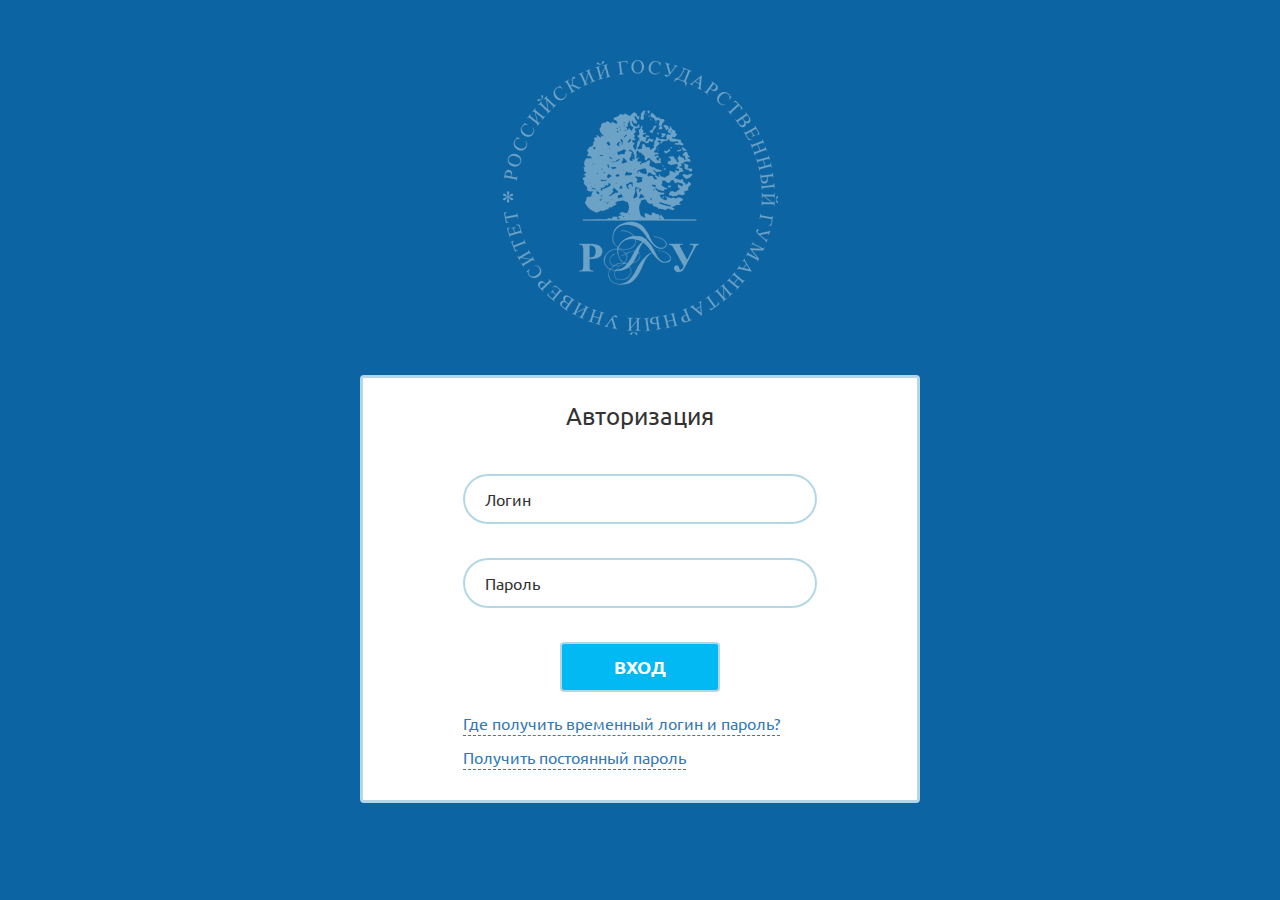
<file: autorize.html>
<!DOCTYPE html>
<html lang="en">
<head>
	<meta charset="UTF-8">
	<title>Document</title>
	<link href="https://fonts.googleapis.com/css?family=Ubuntu:300,400,500,700&amp;subset=cyrillic" rel="stylesheet">
	<link rel="stylesheet" href="css/bootstrap.min.css">
	<link rel="stylesheet" href="css/bootstrap-select.css">
	<link rel="stylesheet" href="css/slick.css">
	<link rel="stylesheet" href="css/style.css">
	<link rel="stylesheet" href="css/responsive.css">
	<script src="js/jquery-1.12.1.min.js"></script>
	<script src="js/bootstrap.min.js"></script>
	<script src="js/bootstrap-select.min.js"></script>
	<script src="js/slick.min.js"></script>
	<script src="js/script.js"></script>
</head>
<body>
	<div class="autorize_page">
		<div class="logo"></div>
		<div class="autorize_form">
			<form>
				<h1>Авторизация</h1>
				<div class="inputwrap"><input type="text"><label>Логин</label></div>
				<div class="inputwrap"><input type="password"><label>Пароль</label></div>
				<input type="submit" value="Вход">
				<a href="#" class="tooltiped"><span class="tooltips">Таким образом, новая модель организационной деятельности обеспечивает широкому кругу специалистов участие в формировании соответствующих условий.</span>Где получить временный логин и пароль?</a>
				<a href="#">Получить постоянный пароль</a>
			</form>
		</div>
	</div>
</body>
</html>
</file>
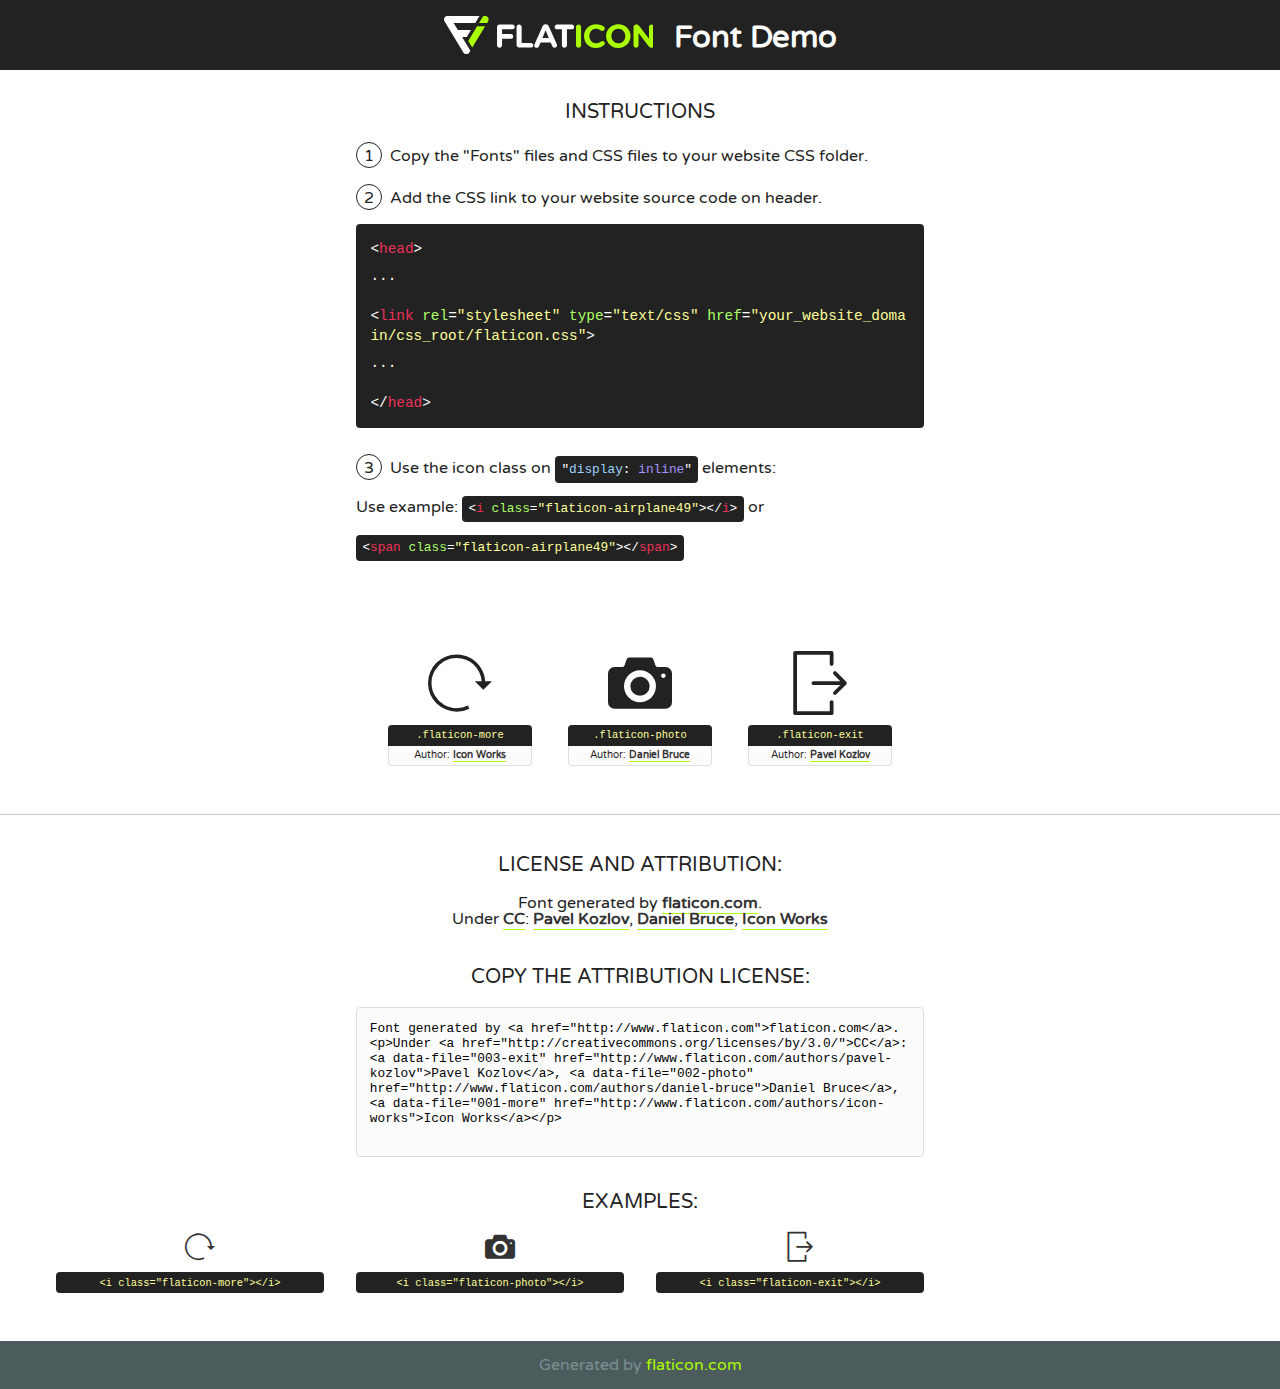
<file: fonts/flaticon.html>
<!DOCTYPE html>
<!--
  Flaticon icon font: Flaticon
  Creation date: 02/06/2017 16:32
-->
<html>
<!DOCTYPE html>
<html>

<head>
    <title>Flaticon WebFont</title>
    <link href="http://fonts.googleapis.com/css?family=Varela+Round" rel="stylesheet" type="text/css" />
    <link rel="stylesheet" type="text/css" href="flaticon.css">
    <meta charset="UTF-8">
    <style>
    html, body, div, span, applet, object, iframe,
    h1, h2, h3, h4, h5, h6, p, blockquote, pre,
    a, abbr, acronym, address, big, cite, code,
    del, dfn, em, img, ins, kbd, q, s, samp,
    small, strike, strong, sub, sup, tt, var,
    b, u, i, center,
    dl, dt, dd, ol, ul, li,
    fieldset, form, label, legend,
    table, caption, tbody, tfoot, thead, tr, th, td,
    article, aside, canvas, details, embed, 
    figure, figcaption, footer, header, hgroup, 
    menu, nav, output, ruby, section, summary,
    time, mark, audio, video {
        margin: 0;
        padding: 0;
        border: 0;
        font-size: 100%;
        font: inherit;
        vertical-align: baseline;
    }
    /* HTML5 display-role reset for older browsers */
    article, aside, details, figcaption, figure, 
    footer, header, hgroup, menu, nav, section {
        display: block;
    }
    body {
        line-height: 1;
    }
    ol, ul {
        list-style: none;
    }
    blockquote, q {
        quotes: none;
    }
    blockquote:before, blockquote:after,
    q:before, q:after {
        content: '';
        content: none;
    }
    table {
        border-collapse: collapse;
        border-spacing: 0;
    }
    body {
        font-family: 'Varela Round', Helvetica, Arial, sans-serif;
        font-size: 16px;
        color: #222;
    }
    a {
        color: #333;
        border-bottom: 1px solid #a9fd00;
        font-weight: bold;
        text-decoration: none;
    }
    * {
        -moz-box-sizing: border-box;
        -webkit-box-sizing: border-box;
        box-sizing: border-box;
        margin: 0;
        padding: 0;
    }
    [class^="flaticon-"]:before, [class*=" flaticon-"]:before, [class^="flaticon-"]:after, [class*=" flaticon-"]:after {
        font-family: Flaticon;
        font-size: 30px;
        font-style: normal;
        margin-left: 20px;
        color: #333;
    }
    .wrapper {
        max-width: 600px;
        margin: auto;
        padding: 0 1em;
    }
    .title {
        font-size: 1.25em;
        text-align: center;
        margin-bottom: 1em;
        text-transform: uppercase;
    }
    header {
        text-align: center;
        background-color: #222;
        color: #fff;
        padding: 1em;
    }
    header .logo {
        width: 210px;
        height: 38px;
        display: inline-block;
        vertical-align: middle;
        margin-right: 1em;
        border: none;
    }
    header strong {
        font-size: 1.95em;
        font-weight: bold;
        vertical-align: middle;
        margin-top: 5px;
        display: inline-block;
    }
    .demo {
        margin: 2em auto;
        line-height: 1.25em;
    }
    .demo ul li {
        margin-bottom: 1em;
    }
    .demo ul li .num {
        color: #222;
        border-radius: 20px;
        display: inline-block;
        width: 26px;
        padding: 3px;
        height: 26px;
        text-align: center;
        margin-right: 0.5em;
        border: 1px solid #222;
    }
    .demo ul li code {
        background-color: #222;
        border-radius: 4px;
        padding: 0.25em 0.5em;
        display: inline-block;
        color: #fff;
        font-family: Consolas,Monaco,Lucida Console,Liberation Mono,DejaVu Sans Mono,Bitstream Vera Sans Mono,Courier New, monospace;
        font-weight: lighter;
        margin-top: 1em;
        font-size: 0.8em;
        word-break: break-all;
    }
    .demo ul li code.big {
        padding: 1em;
        font-size: 0.9em;
    }
    .demo ul li code .red {
        color: #EF3159;
    }
    .demo ul li code .green {
        color: #ACFF65;
    }
    .demo ul li code .yellow {
        color: #FFFF99;
    }
    .demo ul li code .blue {
        color: #99D3FF;
    }
    .demo ul li code .purple {
        color: #A295FF;
    }
    .demo ul li code .dots {
        margin-top: 0.5em;
        display: block;
    }
    #glyphs {
        border-bottom: 1px solid #ccc;
        padding: 2em 0;
        text-align: center;
    }
    .glyph {
        display: inline-block;
        width: 9em;
        margin: 1em;
        text-align: center;
        vertical-align: top;
        background: #FFF;
    }
    .glyph .glyph-icon {
        padding: 10px;
        display: block;
        font-family:"Flaticon";
        font-size: 64px;
        line-height: 1;
    }
    .glyph .glyph-icon:before {
        font-size: 64px;
        color: #222;
        margin-left: 0;
    }
    .class-name {
        font-size: 0.65em;
        background-color: #222;
        color: #fff;
        border-radius: 4px 4px 0 0;
        padding: 0.5em;
        color: #FFFF99;
        font-family: Consolas,Monaco,Lucida Console,Liberation Mono,DejaVu Sans Mono,Bitstream Vera Sans Mono,Courier New, monospace;
    }
    .author-name {
        font-size: 0.6em;
        background-color: #fcfcfd;
        border: 1px solid #DEDEE4;
        border-top: 0;
        border-radius: 0 0 4px 4px;
        padding: 0.5em;
    }
    .class-name:last-child {
        font-size: 10px;
        color:#888;
    }
    .class-name:last-child a {
        font-size: 10px;
        color:#555;
    }
    .class-name:last-child a:hover {
        color:#a9fd00;
    }
    .glyph > input {
        display: block;
        width: 100px;
        margin: 5px auto;
        text-align: center;
        font-size: 12px;
        cursor: text;
    }
    .glyph > input.icon-input {
        font-family:"Flaticon";
        font-size: 16px;
        margin-bottom: 10px;
    }
    .attribution .title {
        margin-top: 2em;
    }
    .attribution textarea {
        background-color: #fcfcfd;
        padding: 1em;
        border: none;
        box-shadow: none;
        border: 1px solid #DEDEE4;
        border-radius: 4px;
        resize: none;
        width: 100%;
        height: 150px;
        font-size: 0.8em;
        font-family: Consolas,Monaco,Lucida Console,Liberation Mono,DejaVu Sans Mono,Bitstream Vera Sans Mono,Courier New, monospace;
        -webkit-appearance: none;
    }
    .iconsuse {
        margin: 2em auto;
        text-align: center;
        max-width: 1200px;
    }
    .iconsuse:after {
        content: '';
        display: table;
        clear: both;
    }
    .iconsuse .image {
        float: left;
        width: 25%;
        padding: 0 1em;
    }
    .iconsuse .image p {
        margin-bottom: 1em;
    }
    .iconsuse .image span {
        display: block;
        font-size: 0.65em;
        background-color: #222;
        color: #fff;
        border-radius: 4px;
        padding: 0.5em;
        color: #FFFF99;
        margin-top: 1em;
        font-family: Consolas,Monaco,Lucida Console,Liberation Mono,DejaVu Sans Mono,Bitstream Vera Sans Mono,Courier New, monospace;
    }
    #footer {
        text-align: center;
        background-color: #4C5B5C;
        color: #7c9192;
        padding: 1em;
    }
    #footer a {
        border: none;
        color: #a9fd00;
        font-weight: normal;
    }
    @media (max-width: 960px) {
        .iconsuse .image {
            width: 50%;
        }
    }
    @media (max-width: 560px) {
        .iconsuse .image {
            width: 100%;
        }
    }
    </style>
</head>

<body class="characters-off">

    <header>
        <a href="http://www.flaticon.com" target="_blank" class="logo">
            <svg version="1.1" xmlns="http://www.w3.org/2000/svg" xmlns:xlink="http://www.w3.org/1999/xlink" xmlns:a="http://ns.adobe.com/AdobeSVGViewerExtensions/3.0/" viewBox="0 0 560.875 102.036" enable-background="new 0 0 560.875 102.036" xml:space="preserve">
                <defs>
                </defs>
                <g>
                    <g class="letters">
                        <path fill="#ffffff" d="M141.596,29.675c0-3.777,2.985-6.767,6.764-6.767h34.438c3.426,0,6.15,2.728,6.15,6.15
                        c0,3.43-2.724,6.149-6.15,6.149h-27.674v13.091h23.719c3.429,0,6.151,2.724,6.151,6.15c0,3.43-2.723,6.149-6.151,6.149h-23.719
                        v17.574c0,3.773-2.986,6.761-6.764,6.761c-3.779,0-6.764-2.989-6.764-6.761V29.675z"></path>
                        <path fill="#ffffff" d="M193.844,29.149c0-3.781,2.985-6.767,6.764-6.767c3.776,0,6.763,2.985,6.763,6.767v42.957h25.039
                        c3.426,0,6.149,2.726,6.149,6.153c0,3.425-2.723,6.15-6.149,6.15h-31.802c-3.779,0-6.764-2.986-6.764-6.768V29.149z"></path>
                        <path fill="#ffffff" d="M241.891,75.71l21.438-48.407c1.492-3.341,4.215-5.357,7.906-5.357h0.792
                        c3.686,0,6.323,2.017,7.815,5.357l21.439,48.407c0.436,0.967,0.701,1.845,0.701,2.723c0,3.602-2.809,6.501-6.414,6.501
                        c-3.161,0-5.269-1.845-6.499-4.655l-4.132-9.661h-27.059l-4.301,10.102c-1.144,2.631-3.426,4.214-6.237,4.214
                        c-3.517,0-6.24-2.81-6.24-6.325C241.1,77.64,241.451,76.677,241.891,75.71z M279.932,58.666l-8.521-20.297l-8.526,20.297H279.932
                        z"></path>
                        <path fill="#ffffff" d="M314.864,35.387H301.86c-3.429,0-6.239-2.813-6.239-6.238c0-3.429,2.811-6.24,6.239-6.24h39.533
                        c3.426,0,6.237,2.811,6.237,6.24c0,3.425-2.811,6.238-6.237,6.238h-13.001v42.785c0,3.773-2.99,6.761-6.764,6.761
                        c-3.779,0-6.764-2.989-6.764-6.761V35.387z"></path>
                        <path fill="#A9FD00" d="M352.615,29.149c0-3.781,2.985-6.767,6.767-6.767c3.774,0,6.761,2.985,6.761,6.767v49.024
                        c0,3.773-2.987,6.761-6.761,6.761c-3.781,0-6.767-2.989-6.767-6.761V29.149z"></path>
                        <path fill="#A9FD00" d="M374.132,53.836v-0.179c0-17.481,13.178-31.801,32.065-31.801c9.22,0,15.459,2.458,20.557,6.238
                        c1.402,1.054,2.637,2.985,2.637,5.357c0,3.692-2.985,6.59-6.681,6.59c-1.845,0-3.071-0.702-4.044-1.319
                        c-3.776-2.813-7.729-4.393-12.562-4.393c-10.364,0-17.831,8.611-17.831,19.154v0.173c0,10.542,7.291,19.329,17.831,19.329
                        c5.715,0,9.492-1.756,13.359-4.834c1.049-0.874,2.458-1.491,4.039-1.491c3.429,0,6.325,2.813,6.325,6.236
                        c0,2.106-1.056,3.78-2.282,4.834c-5.539,4.834-12.036,7.733-21.878,7.733C387.572,85.464,374.132,71.493,374.132,53.836z"></path>
                        <path fill="#A9FD00" d="M433.009,53.836v-0.179c0-17.481,13.79-31.801,32.766-31.801c18.981,0,32.592,14.143,32.592,31.628v0.173
                        c0,17.483-13.785,31.807-32.769,31.807C446.625,85.464,433.009,71.32,433.009,53.836z M484.224,53.836v-0.179
                        c0-10.539-7.725-19.326-18.626-19.326c-10.893,0-18.449,8.611-18.449,19.154v0.173c0,10.542,7.73,19.329,18.626,19.329
                        C476.676,72.986,484.224,64.378,484.224,53.836z"></path>
                        <path fill="#A9FD00" d="M506.233,29.321c0-3.774,2.99-6.763,6.767-6.763h1.401c3.252,0,5.183,1.583,7.029,3.953l26.093,34.265
                        V29.059c0-3.692,2.99-6.677,6.681-6.677c3.683,0,6.671,2.985,6.671,6.677v48.934c0,3.78-2.987,6.765-6.764,6.765h-0.436
                        c-3.257,0-5.188-1.581-7.034-3.953l-27.056-35.492v32.944c0,3.687-2.985,6.676-6.678,6.676c-3.683,0-6.673-2.989-6.673-6.676
                        V29.321z"></path>
                    </g>
                    <g class="insignia">
                        <path fill="#ffffff" d="M48.372,56.137h12.517l11.156-18.537H37.186L25.688,18.539h57.825L94.668,0H9.271
                        C5.925,0,2.842,1.801,1.198,4.716c-1.644,2.907-1.593,6.482,0.134,9.343l50.38,83.501c1.678,2.781,4.689,4.476,7.938,4.476
                        c3.246,0,6.257-1.695,7.935-4.476l2.898-4.804L48.372,56.137z"></path>
                        <g class="i">
                            <path fill="#A9FD00" d="M93.575,18.539h0.031v0.004l21.652,0.004l2.705-4.488c1.727-2.861,1.778-6.436,0.133-9.343
                            C116.454,1.801,113.371,0,110.026,0h-5.294L93.575,18.539z"></path>
                            <polygon fill="#A9FD00" points="88.291,27.356 64.725,66.486 75.519,84.404 109.942,27.356"></polygon>
                        </g>
                    </g>
                </g>
            </svg>
        </a>
        <strong>Font Demo</strong>
    </header>


    <section class="demo wrapper">

        <p class="title">Instructions</p>

        <ul>
            <li>
                <span class="num">1</span>Copy the "Fonts" files and CSS files to your website CSS folder.
            </li>
            <li>
                <span class="num">2</span>Add the CSS link to your website source code on header.
                <code class="big">
                    &lt;<span class="red">head</span>&gt;
                    <br/><span class="dots">...</span>
                    <br/>&lt;<span class="red">link</span> <span class="green">rel</span>=<span class="yellow">"stylesheet"</span> <span class="green">type</span>=<span class="yellow">"text/css"</span> <span class="green">href</span>=<span class="yellow">"your_website_domain/css_root/flaticon.css"</span>&gt;
                    <br/><span class="dots">...</span>
                    <br/>&lt;/<span class="red">head</span>&gt;
                </code>
            </li>

            <li>
                <p>
                    <span class="num">3</span>Use the icon class on <code>"<span class="blue">display</span>:<span class="purple"> inline</span>"</code> elements:
                    <br />
                    Use example: <code>&lt;<span class="red">i</span> <span class="green">class</span>=<span class="yellow">&quot;flaticon-airplane49&quot;</span>&gt;&lt;/<span class="red">i</span>&gt;</code> or <code>&lt;<span class="red">span</span> <span class="green">class</span>=<span class="yellow">&quot;flaticon-airplane49&quot;</span>&gt;&lt;/<span class="red">span</span>&gt;</code>
            </li>
        </ul>

    </section>




   <section id="glyphs">          
    
      
        <div class="glyph"><div class="glyph-icon flaticon-more"></div>
            <div class="class-name">.flaticon-more</div>
            <div class="author-name">Author: <a data-file="001-more" href="http://www.flaticon.com/authors/icon-works">Icon Works</a> </div> 
        </div>        
        
        <div class="glyph"><div class="glyph-icon flaticon-photo"></div>
            <div class="class-name">.flaticon-photo</div>
            <div class="author-name">Author: <a data-file="002-photo" href="http://www.flaticon.com/authors/daniel-bruce">Daniel Bruce</a> </div> 
        </div>        
        
        <div class="glyph"><div class="glyph-icon flaticon-exit"></div>
            <div class="class-name">.flaticon-exit</div>
            <div class="author-name">Author: <a data-file="003-exit" href="http://www.flaticon.com/authors/pavel-kozlov">Pavel Kozlov</a> </div> 
        </div>        
        

    </section>



    <section class="attribution wrapper"   style="text-align:center;">

      <div class="title">License and attribution:</div><div class="attrDiv">Font generated by <a href="http://www.flaticon.com">flaticon.com</a>. <div><p>Under <a href="http://creativecommons.org/licenses/by/3.0/">CC</a>: <a data-file="003-exit" href="http://www.flaticon.com/authors/pavel-kozlov">Pavel Kozlov</a>, <a data-file="002-photo" href="http://www.flaticon.com/authors/daniel-bruce">Daniel Bruce</a>, <a data-file="001-more" href="http://www.flaticon.com/authors/icon-works">Icon Works</a></p>  </div>
      </div>
      <div class="title">Copy the Attribution License:</div>

    <textarea onclick="this.focus();this.select();">Font generated by &lt;a href=&quot;http://www.flaticon.com&quot;&gt;flaticon.com&lt;/a&gt;. <p>Under <a href="http://creativecommons.org/licenses/by/3.0/">CC</a>: <a data-file="003-exit" href="http://www.flaticon.com/authors/pavel-kozlov">Pavel Kozlov</a>, <a data-file="002-photo" href="http://www.flaticon.com/authors/daniel-bruce">Daniel Bruce</a>, <a data-file="001-more" href="http://www.flaticon.com/authors/icon-works">Icon Works</a></p>  
     </textarea>

    </section>

    <section class="iconsuse">

          <div class="title">Examples:</div>            
             
            <div class="image">
                <p>
                    <i class="glyph-icon flaticon-more"></i> 
                    <span>&lt;i class=&quot;flaticon-more&quot;&gt;&lt;/i&gt;</span>
                </p>
            </div>
            
            <div class="image">
                <p>
                    <i class="glyph-icon flaticon-photo"></i> 
                    <span>&lt;i class=&quot;flaticon-photo&quot;&gt;&lt;/i&gt;</span>
                </p>
            </div>
            
            <div class="image">
                <p>
                    <i class="glyph-icon flaticon-exit"></i> 
                    <span>&lt;i class=&quot;flaticon-exit&quot;&gt;&lt;/i&gt;</span>
                </p>
            </div>
                       
        </div>
                            
    </section>

<div id="footer">
    <div>Generated by <a href="http://www.flaticon.com">flaticon.com</a>
    </div>
</div>



</body>
</html>
</file>
<file: css/style.css>
:focus {
	outline: -webkit-focus-ring-color auto 0px !important;
	outline: none !important;
}

body, html {
	height: 100%;
	font-family: 'Ubuntu', sans-serif;
}

body.inner {
	padding-top: 80px;
}

p {
	font-size: 16px;
	font-weight: 300;
}

[class^="flaticon-"]:before, [class*=" flaticon-"]:before,
[class^="flaticon-"]:after, [class*=" flaticon-"]:after  {
	margin-left: 0;
}

.nopadding {
	padding: 0;
}

.equal {
	display: -webkit-box;
	display: -ms-flexbox;
	display: flex;
	-ms-flex-wrap: wrap;
	flex-wrap: wrap;
	width: 100%;
	-webkit-box-orient: horizontal;
	-webkit-box-direction: normal;
	-ms-flex-direction: row;
	flex-direction: row;
	-webkit-box-align: stretch;
	-ms-flex-align: stretch;
	align-items: stretch
}

.equal.row {
	display: -webkit-box;
	display: -ms-flexbox;
	display: flex;
	width: calc(100% + 15px);
}

.equal > div {
	display: -webkit-box;
	display: -ms-flexbox;
	display: flex;
	-ms-flex-wrap: wrap;
	flex-wrap: wrap;
}

.autorize_page {
	width: 100%;
	min-height: 100%;
	background: #0c64a2;
	float: left;
}


.autorize_page .autorize_form {
	width: 560px;
	margin: 0 auto;
	display: table;
	background: white;
	padding: 25px 100px;
	border-radius: 4px;
	border: 3px solid #b4d7e7;
	margin-bottom: 60px;
}

.autorize_form h1 {
	font-size: 24px;
	font-weight: 400;
	text-align: center;
	margin-top: 0;
	margin-bottom: 30px;
}

.autorize_form .inputwrap {
	position: relative;
	width: 100%;
	height: 50px;
	line-height: 50px;
	border-radius: 25px;
	border: 2px solid #b4d7e7;
	margin: 15px 0;
	display: inline-block;
}

.autorize_form .inputwrap input[type="text"],
.autorize_form .inputwrap input[type="password"] {
	width: 100%;
	border: none;
	background: transparent;
	line-height: 48px;
	float: left;
	padding: 0 20px;
	position: relative;
	z-index: 2;
	font-size: 16px;
}


.autorize_form input[type="submit"]{
	display: table;
	margin: 15px auto;
	background: #02b9f3;
	border: 2px solid #b4d7e7;
	-webkit-box-shadow: inset 0 0 0 0 #0c64a2;
	box-shadow: inset 0 0 0 0 #0c64a2;
	color: white;
	font-size: 18px;
	text-transform: uppercase;
	font-weight: 600;
	padding: 10px 52px;
	border-radius: 4px;
	-webkit-transition: all 0.3s ease;
	transition: all 0.3s ease;
}

.autorize_form input[type="submit"]:hover {
	-webkit-box-shadow: inset 0 0 0 100px #0c64a2;
	box-shadow: inset 0 0 0 100px #0c64a2;
}

.autorize_form .inputwrap label {
	position: absolute;
	left: 20px;
	top: 0;
	margin-bottom: 0;
	line-height: 46px;
	font-weight: 400;
	font-size: 16px;
	z-index: 1;
	-webkit-transition: all 0.3s ease;
	transition: all 0.3s ease;
}

.autorize_form .inputwrap input:hover + label,
.autorize_form .inputwrap input:focus + label,
.autorize_form .inputwrap.filled label{
	font-size: 12px;
	top: -36px;
}

.autorize_form a {
	text-decoration: none;
	border-bottom: 1px dashed;
	font-size: 16px;
	margin: 5px 0;
	display: inline-block;
}

.autorize_form a:hover {
	text-decoration: none;
	color: #02b9f3;
}

.autorize_page .logo {
	width: 275px;
	height: 275px;
	background: url(../images/logo.png);
	margin: 40px auto;
	margin-top: 60px;
}

.tooltiped {
	position: relative;
}

.tooltips {
	position: absolute;
	background: #106ba7;
	color: white;
	font-size: 12px;
	padding: 20px;
	border-radius: 6px;
	font-weight: 300;
	max-width: 240px;
	bottom: 0;
	z-index: 30;
	left: 30px;
	display: inline-block;
	-webkit-transform: scale(0%);
	transform: scale(0);
	opacity: 0;
	-webkit-transition: all 0.3s ease;
	transition: all 0.3s ease;
}

.tooltips:after {
	content: '';
	position: absolute;
	bottom: -10px;
	left: 30px;
	border-top: 10px solid #106ba7;
	border-right: 25px solid transparent;
}

.tooltiped:hover .tooltips {
	-webkit-transform: scale(1);
	transform: scale(1);
	bottom: calc(100% + 15px);
	opacity: 1;
}

.topcontent {
	width: 100%;
	display: inline-block;
	padding: 20px 0;
	background: #3a94d3;
	height: 80px;
	position: fixed;
	top: 0;
	left: 0;
	z-index: 5;
}

.leftcontent {
	width: 300px;
	background: #3388c3;
	display: inline-block;
	float: left;
}

.rightcontent {
	background: #f8f9f9;
	width: calc(100% - 300px);
	display: inline-block;
	float: right;
}

.topcontent .rightcontent {
	background: transparent;
	padding: 0;
}

body > .leftcontent {
	position: fixed;
	top: 80px;
	left: 0;
	height: calc(100% - 80px);
	overflow-y: auto;
	padding: 40px 30px;
}

.leftcontent .logo {
	margin: auto;
	display: table;
}

.leftcontent ul.mainmenu {
	padding-left: 0;
	list-style: none;
	margin: 40px 0;
}

.leftcontent ul.mainmenu li {
	margin: 25px 0;
}

.leftcontent ul.mainmenu li a {
	font-size: 18px;
	color: white;
	line-height: 30px;
}

.leftcontent ul.mainmenu li a:hover {
	text-decoration: none;
	border-bottom: 2px solid;
}

.topcontent ul.topmenu {
	list-style: none;
	padding-left: 0;
	display: inline-block;
	margin-bottom: 0;
	float: left;
}

.topcontent ul.topmenu li {
	float: left;
}

.topcontent ul.topmenu li a {
	font-size: 18px;
	color: white;
	font-weight: 500;
	line-height: 20px;
	display: inline-block;
	border: 1px solid rgba(255, 255, 255, 0);
	padding: 10px 20px;
	border-radius: 20px;
	margin-right: 25px;
}

.topcontent ul.topmenu li a:hover {
	border: 1px solid rgba(255, 255, 255, 0.65);
	text-decoration: none;
}

.topcontent .head_profile {
	float: right;
}

.topcontent .head_profile .linktohead {
	float: left;
}

.topcontent .head_profile .linktohead p{
	color: white;
	font-size: 18px;
	font-weight: 500;
	line-height: 40px;
	float: left;
	margin-bottom: 0;
}

.topcontent .head_profile .linktohead:hover p {
	text-decoration: none;
	color: rgba(255, 255, 255, 0.8);
}

.topcontent .head_profile .linktohead span.user_photo {
	background-image: url(images/user.png);
	width: 25px;
	height: 25px;
	display: inline-block;
	background-size: cover;
	background-position: center;
	border-radius: 50%;
	float: left;
	margin-top: 10px;
	margin-right: 10px;

}

.topcontent .head_profile a.logout {
	float: right;
	color: white;
	margin-top: 7px;
	margin-left: 20px;
}

.topcontent .head_profile a.logout:hover {
	text-decoration: none;
	color: rgba(255, 255, 255, 0.8);
}

h1.heading, p.heading {
	font-size: 24px;
	font-weight: 400;
	margin-bottom: 50px;
	position: relative;
	margin-top: 45px;
}

h1.heading:after, p.heading:after {
	width: 70px;
	height: 2px;
	background: #3a94d3;
	content: '';
	position: absolute;
	bottom: -20px;
	left: 0;
}

.white_bg {
	background: white;
	padding: 20px;
	-webkit-box-shadow: 5px 0px 10px rgba(0, 0, 0, 0.05);
	box-shadow: 5px 0px 10px rgba(0, 0, 0, 0.05);
}

.pad {
	padding: 0 20px;
}

.profile_stats .user_photo {
	border-radius: 50% 50% 50% 0;
	border: 3px solid #3a94d3;
	width: 100%;
	margin-bottom: 20px;
}

.profile_stats .user_photo img{
	width: 100%;
	border-radius: 50% 50% 50% 0;
}

.profile_stats p {
	font-size: 20px;
	margin: 6px 0;
	font-weight: 400;
}

a.button {
	padding: 10px 30px;
	border: 1px solid #3388c3;
	border-radius: 30px;
	margin: 15px 0;
	display: inline-block;
	text-align: center;
}

a.button p {
	font-size: 16px;
	font-weight: 300;
	color: black;
	display: inline-block;
	margin: 0;
}

a.button i {
	float: right;
	line-height: 20px;
}

a.button i:before {
	color: #3a94d3;
	margin-left: 10px;
}

a.button:hover {
	text-decoration: none;
	color: #3a94d3;
}

a.button.full {
	width: 100%;
}

a.button.centered {
	margin: 15px auto;
	display: table;
}

.profile_stats table {
	width: 100%;
}

.table-heading {
	color: #8a8a8a;
    font-family: 'Ubuntu', sans-serif;
    background-color: white;
    font-size: 16px;
    font-weight: 500;
    border-bottom: 1px solid white;
    padding: 0px 90px 10px 5px;
    line-height: 65px;
    height: 65px;

}

.profile_stats table th {
	font-size: 16px;
	font-weight: 500;
	background: #64a9d9;
	color: white;
	border-bottom: 1px solid white;
	padding: 10px 140px 10px 5px;
	height: 50px
}


.profile_stats table td {
	font-size: 16px;
	font-weight: 300;
	padding: 20px;
	border-bottom: 1px solid white;
	background: white;
}

.profile_stats table tr:nth-child(odd) td{
	border-bottom: 1px solid #eff8fc;
	background: #eff8fc;
}

a.heading {
	font-size: 16px;
	font-weight: 500;
	color: black;
	margin-top: 20px;
	margin-bottom: 15px;
	display: inline-block;
}

a.heading:hover {
	text-decoration: none;
	color: #64a9d9;
}

.mtop,
a.button.mtop{
	margin-top: 40px;
}

.mbottom {
	margin-bottom: 40px;
}

body > .leftcontent .container {
	width: 100%;
	padding: 0;
}

.load {
	width: 100%
}

.load-item {

}

.load__graph .tabs .tab {
    background-color: white;
    color: #555555;
    font-weight: 500;
    height: 38px;
    width: 135px;
    box-sizing: border-box;
}

.load__graph .tabs .active {
	border-bottom: 1px solid #5cb0eb;
	position: relative;
}

.load__graph .tabs .active:before {
	content: '';
	width: 4px;
	height: 4px;
	position: absolute;
	left: 50%;
	top: 38px;
	border: 4px solid transparent;
	border-top: 4px solid #5cb0eb;
}

.tab-content {
	width: 100%;
}

.bar {
  fill: steelblue;
}

.bar:hover {
  fill: brown;
}

.axis--x path {
  display: none;
}

.load__work {
	display: flex;
	flex-direction: row;
	flex-wrap: wrap;
}

.load-work__item {
	width: 235px;
	margin-right: 20px;
	border-top: 2px solid #5cb0eb;
	min-height: 150px; 
	box-sizing: border-box;
	padding: 20px 30px;
	font-family: 'Ubuntu', sans-serif
	line-height: 40px;
	font-size: 14px;
	font-weight: 500;
	margin-bottom: 15px;
	-webkit-box-shadow: 0px 0px 19px 0px rgba(76, 76, 76, 0.18);
	-moz-box-shadow: 0px 0px 19px 0px rgba(76, 76, 76, 0.18);
	box-shadow: 0px 0px 19px 0px rgba(76, 76, 76, 0.18);

}

.load-work__item h5 {
	font-weight: bold;
}

.hours span {
    line-height: 36px;
}

.hours span:last-child {
    color: #83bae1;
}

.hour-rate span:last-child {
    color: #83bae1;
}
</file>
<file: css/responsive.css>
@media screen and (max-width: 1500px){
	body.inner {
		padding-top: 180px;
	}	
	
	.topcontent {
		top: 125px;
		padding: 6px 0;
		height: 55px;
	}
	
	body > .leftcontent {
		top: 0;
		width: 100%;
		height: 125px;
		z-index: 10;
		padding-top: 15px;
		padding-bottom: 15px;
		padding-left: 0;
		padding-right: 0;
	}
	
	body > .leftcontent .container {
		width: 1170px;
		padding: 0 15px;
	}
	
	.leftcontent .logo {
		float: left;
	}
	
	.leftcontent .logo img {
		width: 95px;
	}
	
	.leftcontent ul.mainmenu {
		float: right;
		margin: 30px 0px;
		width: calc(100% - 130px);
		display: -webkit-box;
		display: -ms-flexbox;
		display: flex;
		-webkit-box-pack: justify;
		-ms-flex-pack: justify;
		justify-content: space-between;
		-ms-flex-wrap: wrap;
		flex-wrap: wrap;
	}
	
	.leftcontent ul.mainmenu li {
		margin: 0px 0;
		float: left;
	}
	
	.leftcontent ul.mainmenu li a {
		font-size: 14px;
	}
	
	.leftcontent ul.mainmenu li a br {
		display: none;
	}

	
	.leftcontent {
		width: 0;
	}
	
	.topcontent .rightcontent,
	.rightcontent{
		width: 100%;
	}
}

@media screen and (max-width: 1200px){
	body > .leftcontent .container {
		width: 970px;
	}
	
	.topcontent ul.topmenu li a,
	.topcontent .head_profile .linktohead p{
		font-size: 16px;
	}
	
	.leftcontent ul.mainmenu {
		margin: 20px 0;
	}
}
</file>
<file: fonts/flaticon.css>
/*
  	Flaticon icon font: Flaticon
  	Creation date: 02/06/2017 16:32
  	*/

@font-face {
  font-family: "Flaticon";
  src: url("./Flaticon.eot");
  src: url("./Flaticon.eot?#iefix") format("embedded-opentype"),
       url("./Flaticon.woff") format("woff"),
       url("./Flaticon.ttf") format("truetype"),
       url("./Flaticon.svg#Flaticon") format("svg");
  font-weight: normal;
  font-style: normal;
}

@media screen and (-webkit-min-device-pixel-ratio:0) {
  @font-face {
    font-family: "Flaticon";
    src: url("./Flaticon.svg#Flaticon") format("svg");
  }
}

[class^="flaticon-"]:before, [class*=" flaticon-"]:before,
[class^="flaticon-"]:after, [class*=" flaticon-"]:after {   
  font-family: Flaticon;
        font-size: 20px;
font-style: normal;
margin-left: 20px;
}

.flaticon-more:before { content: "\f100"; }
.flaticon-photo:before { content: "\f101"; }
.flaticon-exit:before { content: "\f102"; }
</file>
